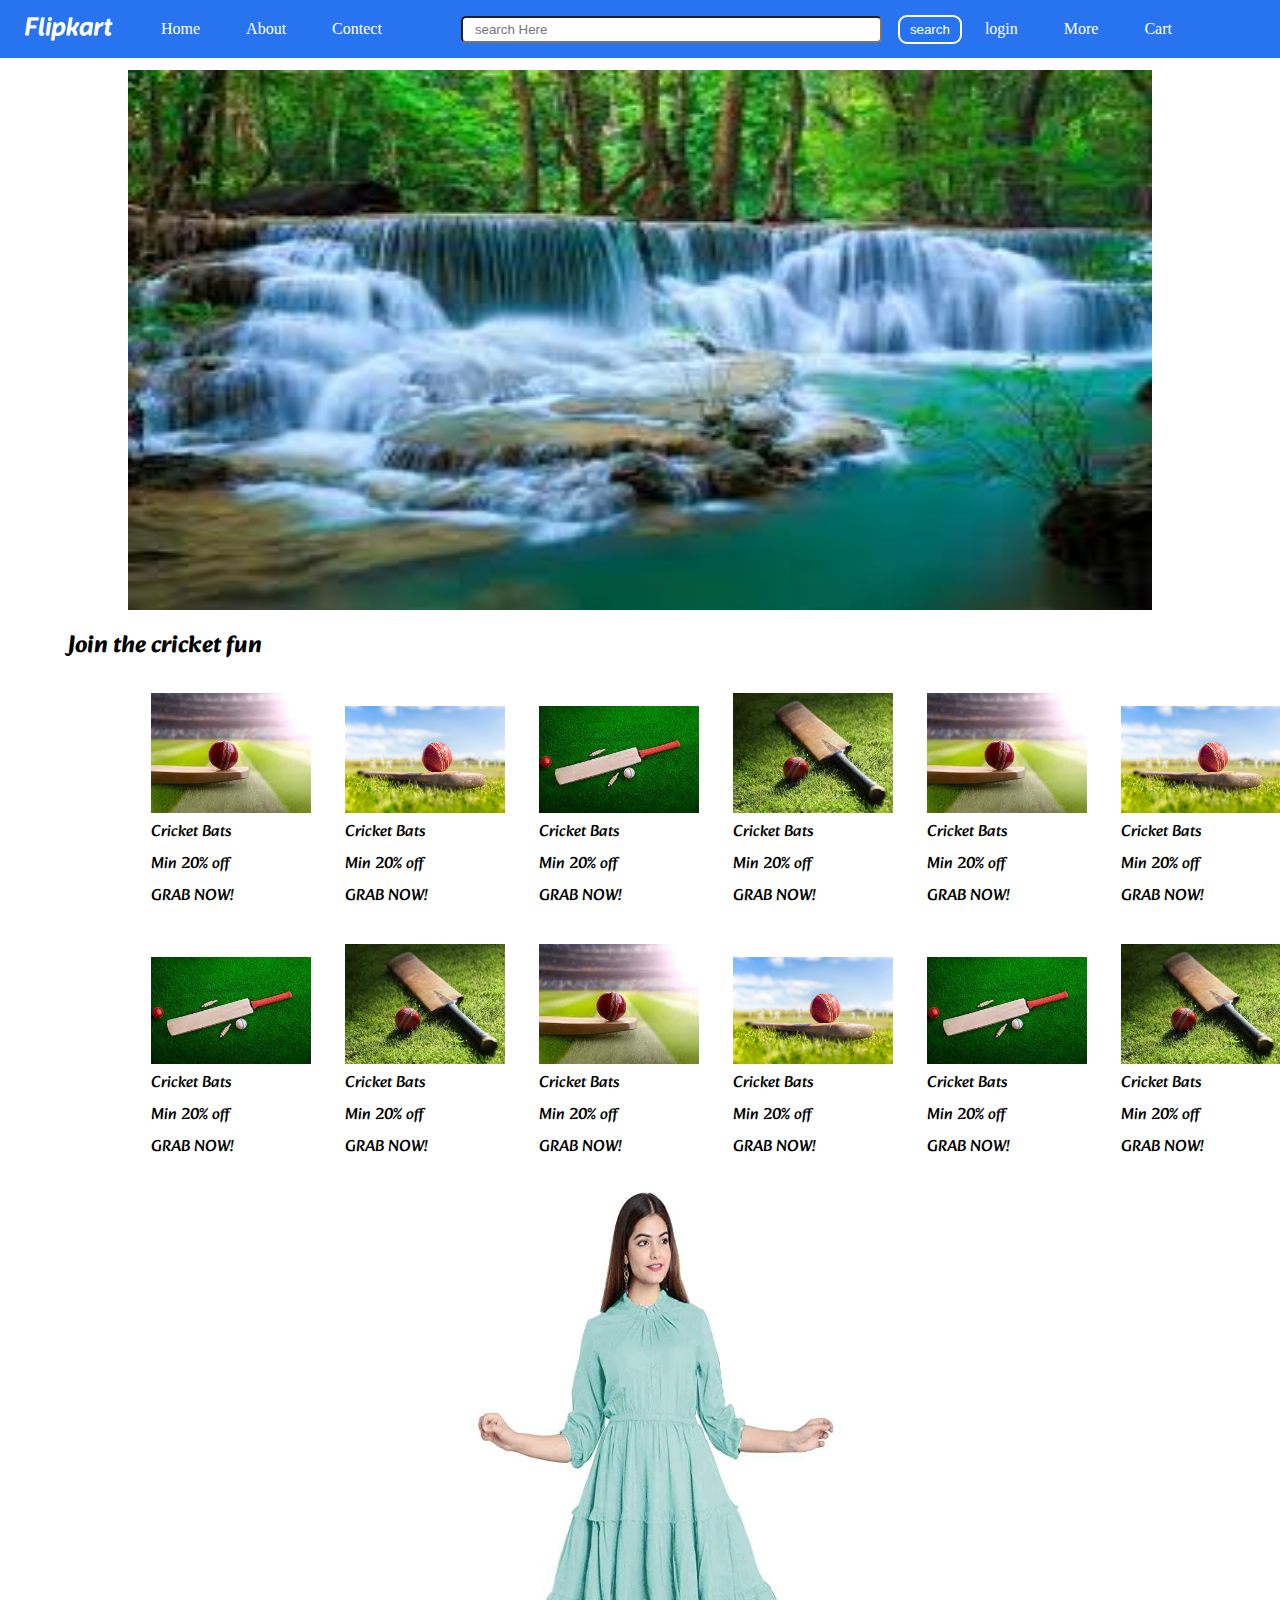
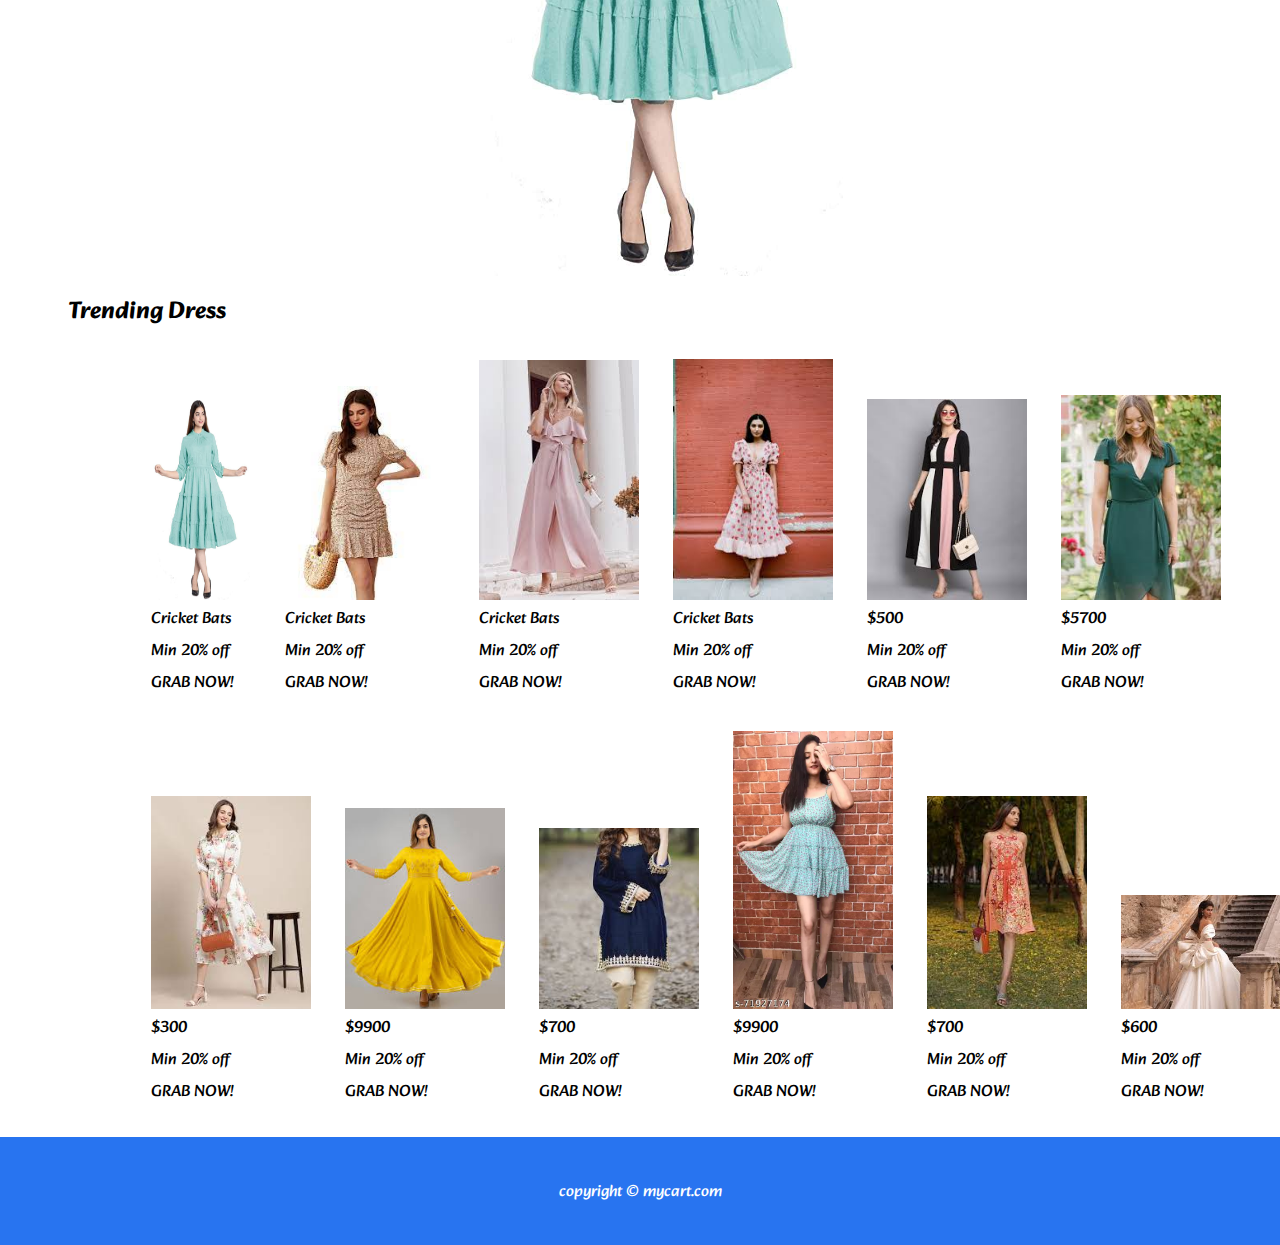
<file: project1/index.html>
<!DOCTYPE html>
<html lang="en">

<head>
    <meta charset="UTF-8">
    <meta http-equiv="X-UA-Compatible" content="IE=edge">
    <meta name="viewport" content="width=device-width, initial-scale=1.0">
    <title>Online shopping site for dress,mobile, phone,lifestyle,books,best offer</title>
    <link rel="stylesheet" href="style.css">
    <link rel="stylesheet" href="utiles.css">
    <link rel="stylesheet" href="responsive.css">
</head>

<body>
    <header>
        <nav>
            <div class="logo">
                <img src="logo.png" alt="">
            </div>
            <ul>
                <li><a href="Home.html">Home</a></li>
                <li><a href="About.html">About</a></li>
                <li><a href="Contect.html">Contect</a></li>
            </ul>
            <div class="search">
                <input type="text" name="" id="" placeholder="search Here">
                <button class="btn">search</button>
            </div>
            <ul>
                <li><a href="login">login</a></li>
                <li><a href="more">More</a></li>
                <li><a href="cart">Cart</a></li>
            </ul>
        </nav>

    </header>
    <main>
        <div class="container">
            <div class="slider">
                <img src="water.jpg" alt="">
            </div>

            <div class="card">
                <h2 class="my2">Join the cricket fun</h2>
                <div class="card">
                    <div class="card-item">
                        <img src="cricket.jpg" alt="" width="160px">


                        <div class="lines">
                            <p class="text-center my1">Cricket Bats</p>
                            <P class="text-center my1">Min 20% off</P>
                            <p class="text-center my1">GRAB NOW!</p>
                        </div>
                    </div>
                    
                    <div class="card-item">
                        <img src="bet.jpg" alt="" width="160px">


                        <div class="lines">
                            <p class="text-center my1">Cricket Bats</p>
                            <P class="text-center my1">Min 20% off</P>
                            <p class="text-center my1">GRAB NOW!</p>
                        </div>
                    </div>
                    
                    <div class="card-item">
                        <img src="ball1.jpg" alt="" width="160px">


                        <div class="lines">
                            <p class="text-center my1">Cricket Bats</p>
                            <P class="text-center my1">Min 20% off</P>
                            <p class="text-center my1">GRAB NOW!</p>
                        </div>
                    </div>
                    <div class="card-item">
                        <img src="bat.jpg" alt="" width="160px">


                        <div class="lines">
                            <p class="text-center my1">Cricket Bats</p>
                            <P class="text-center my1">Min 20% off</P>
                            <p class="text-center my1">GRAB NOW!</p>
                        </div>
                    </div>
                    <div class="card-item">
                        <img src="cricket.jpg" alt="" width="160px">


                        <div class="lines">
                            <p class="text-center my1">Cricket Bats</p>
                            <P class="text-center my1">Min 20% off</P>
                            <p class="text-center my1">GRAB NOW!</p>
                        </div>
                    </div>
                    <div class="card-item">
                        <img src="bet.jpg" alt="" width="160px">


                        <div class="lines">
                            <p class="text-center my1">Cricket Bats</p>
                            <P class="text-center my1">Min 20% off</P>
                            <p class="text-center my1">GRAB NOW!</p>
                        </div>
                    </div>
                    <div class="card-item">
                        <img src="ball1.jpg" alt="" width="160px">


                        <div class="lines">
                            <p class="text-center my1">Cricket Bats</p>
                            <P class="text-center my1">Min 20% off</P>
                            <p class="text-center my1">GRAB NOW!</p>
                        </div>
                    </div>
                    <div class="card-item">
                        <img src="bat.jpg" alt="" width="160px">


                        <div class="lines">
                            <p class="text-center my1">Cricket Bats</p>
                            <P class="text-center my1">Min 20% off</P>
                            <p class="text-center my1">GRAB NOW!</p>
                        </div>
                    </div>
                    
                    <div class="card-item">
                        <img src="cricket.jpg" alt="" width="160px">


                        <div class="lines">
                            <p class="text-center my1">Cricket Bats</p>
                            <P class="text-center my1">Min 20% off</P>
                            <p class="text-center my1">GRAB NOW!</p>
                        </div>
                    </div>
                   
                    <div class="card-item">
                        <img src="bet.jpg" alt="" width="160px">


                        <div class="lines">
                            <p class="text-center my1">Cricket Bats</p>
                            <P class="text-center my1">Min 20% off</P>
                            <p class="text-center my1">GRAB NOW!</p>
                        </div>
                    </div>
                    <div class="card-item">
                        <img src="ball1.jpg" alt="" width="160px">


                        <div class="lines">
                            <p class="text-center my1">Cricket Bats</p>
                            <P class="text-center my1">Min 20% off</P>
                            <p class="text-center my1">GRAB NOW!</p>
                        </div>
                    </div>
                    <div class="card-item">
                        <img src="bat.jpg" alt="" width="160px">


                        <div class="lines">
                            <p class="text-center my1">Cricket Bats</p>
                            <P class="text-center my1">Min 20% off</P>
                            <p class="text-center my1">GRAB NOW!</p>
                        </div>
                    </div>
                </div>
            </div>
        </div>
        <div class="container">
            <div class="lider">
                <img src="dress1.jpg" alt="">
            </div>

            <div class="card">
                <h2 class="my2">Trending Dress</h2>
                <div class="card">
                    <div class="card-item">
                        <img src="dress1.jpg" alt="" width="100px" height="200px">


                        <div class="lines">
                            <p class="text-center my1">Cricket Bats</p>
                            <P class="text-center my1">Min 20% off</P>
                            <p class="text-center my1">GRAB NOW!</p>
                        </div>
                    </div>
                    
                    <div class="card-item">
                        <img src="dress2.jpg" alt="" width="160px">


                        <div class="lines">
                            <p class="text-center my1">Cricket Bats</p>
                            <P class="text-center my1">Min 20% off</P>
                            <p class="text-center my1">GRAB NOW!</p>
                        </div>
                    </div>
                    
                    <div class="card-item">
                        <img src="dress3.jpg" alt="" width="160px">


                        <div class="lines">
                            <p class="text-center my1">Cricket Bats</p>
                            <P class="text-center my1">Min 20% off</P>
                            <p class="text-center my1">GRAB NOW!</p>
                        </div>
                    </div>
                    <div class="card-item">
                        <img src="dewss5.jpg" alt="" width="160px">


                        <div class="lines">
                            <p class="text-center my1">Cricket Bats</p>
                            <P class="text-center my1">Min 20% off</P>
                            <p class="text-center my1">GRAB NOW!</p>
                        </div>
                    </div>
                    <div class="card-item">
                        <img src="dress4.jpg" alt="" width="160px">


                        <div class="lines">
                            <p class="text-center my1">$500</p>
                            <P class="text-center my1">Min 20% off</P>
                            <p class="text-center my1">GRAB NOW!</p>
                        </div>
                    </div>
                    <div class="card-item">
                        <img src="dress6.jpg" alt="" width="160px">


                        <div class="lines">
                            <p class="text-center my1">$5700</p>
                            <P class="text-center my1">Min 20% off</P>
                            <p class="text-center my1">GRAB NOW!</p>
                        </div>
                    </div>
                    
                    <div class="card-item">
                        <img src="dress7.jpg" alt="" width="160px">


                        <div class="lines">
                            <p class="text-center my1">$300</p>
                            <P class="text-center my1">Min 20% off</P>
                            <p class="text-center my1">GRAB NOW!</p>
                        </div>
                    </div>
                    <div class="card-item">
                        <img src="dress8.jpg" alt="" width="160px">


                        <div class="lines">
                            <p class="text-center my1">$9900</p>
                            <P class="text-center my1">Min 20% off</P>
                            <p class="text-center my1">GRAB NOW!</p>
                        </div>
                    </div>
                    <div class="card-item">
                        <img src="dress9.jpg" alt="" width="160px">


                        <div class="lines">
                            <p class="text-center my1">$700</p>
                            <P class="text-center my1">Min 20% off</P>
                            <p class="text-center my1">GRAB NOW!</p>
                        </div>
                    </div>
                    <div class="card-item">
                        <img src="dress13.webp" alt="" width="160px">


                        <div class="lines">
                            <p class="text-center my1">$9900</p>
                            <P class="text-center my1">Min 20% off</P>
                            <p class="text-center my1">GRAB NOW!</p>
                        </div>
                    </div>
                    <div class="card-item">
                        <img src="dress14.jpg" alt="" width="160px">


                        <div class="lines">
                            <p class="text-center my1">$700</p>
                            <P class="text-center my1">Min 20% off</P>
                            <p class="text-center my1">GRAB NOW!</p>
                        </div>
                    </div>
                    <div class="card-item">
                        <img src="dress10.jpg" alt="" width="160px">


                        <div class="lines">
                            <p class="text-center my1">$600</p>
                            <P class="text-center my1">Min 20% off</P>
                            <p class="text-center my1">GRAB NOW!</p>
                        </div>
                    </div>
                    
    </main>
    <footer class="flex-all-center">
        <p class="text-center">copyright &copy; mycart.com</p>
    </footer>
</body>

</html>
</file>
<file: project1/style.css>
@import url('https://fonts.googleapis.com/css2?family=Alkatra:wght@400;500&family=Oswald&display=swap');

:root {
    --main-bg-color: #2874f0;
}

* {
    padding: 0;
    margin: 0;
}

body{
    overflow-x: hidden;
}

header {
    /* height: 58px; */
    background: var(--main-bg-color);
    /* border: 2px solid red; */
}

nav {
    display: flex;

}

.logo {
    display: flex;
    align-items: center;
}

.logo img {
    width: 88px;
    padding: 0 25px;
}

nav ul {
    height: 58px;
    display: flex;
    justify-content: flex-start;
    align-items: center;
}

nav ul li {
    list-style: none;
    padding: 0 23px;
}

nav ul li a {
    color: white;
    text-decoration: none;
}

nav ul li a:hover {
    color: rgb(13, 81, 252);
    font-weight: bolder;
}

.search {
    display: flex;
    align-items: center;

}

.search input {
    width: 393px;
    height: 23px;
    border-radius: 5px;
    margin: 0 16px 0 56px;
    padding: 0 12px;
}

/* .slider {
    margin: auto;
    width: 80vh;
    
} */
.slider img {
    height: 60vh;
    width: 80vw;
    overflow: hidden;
}

.lider img {
    height: 76vh;
    width: 30vw;
    margin: 0 464px;
}
.slider {
    margin: auto;
    width: 80vw;
    margin: 12px auto;

}

.card {
    min-width: 91vw;
    margin: 12px auto;
    padding: 0 68px;
    font-family: 'Alkatra', cursive;
}

.cards {
    display: flex;
    /* flex-direction: column; */
    /* align-items: center;
    justify-content: center; */
    overflow: hidden;
}

.card-item {
    display: inline-flex;
   justify-content: center;
    flex-direction: column;
    margin: 15px;
}

.card h2 {
    font-family: 'Alkatra', cursive;
    margin: 12px 0;
}

.container {
    min-height: calc(100vh - 58px - 200vh);

}

search button {
    font-family: 'Alkatra', cursive;
    font-weight: 900;
}

footer {
    height: 12vh;
    background-color: var(--main-bg-color);
    color: white;
    display: flex;
    justify-content: center;
    align-items: center;
}

p {
    font-family: 'Alkatra', cursive;
}
</file>
<file: project1/utiles.css>
.flex-all-center {
    display: flex;
    justify-content: center;
    align-items: center;
}

.btn {
    padding: 5px 10px;
    color: white;
    background-color: var(--main-bg-color);
    border: 2px solid white;
    border-radius: 9px;
    cursor: pointer;
}
.my1{
    margin: 5px 0;
}
.my2{
    margin: 26px 0;
}
.text-center{
    align-items: center;
}
</file>
<file: project1/responsive.css>
@media screen and (max-width:1000px){
    
    nav{
        flex-direction: column;

    }
    .logo{
        justify-content: center;
        margin: 12px 0;
    }
    nav ul{
        justify-content: center;
    }
    .search{
        justify-content: center;
    }
    .search input{
        margin: 12px 16px;
    }
    nav ul{
        height: 35px;
    }
}
</file>
